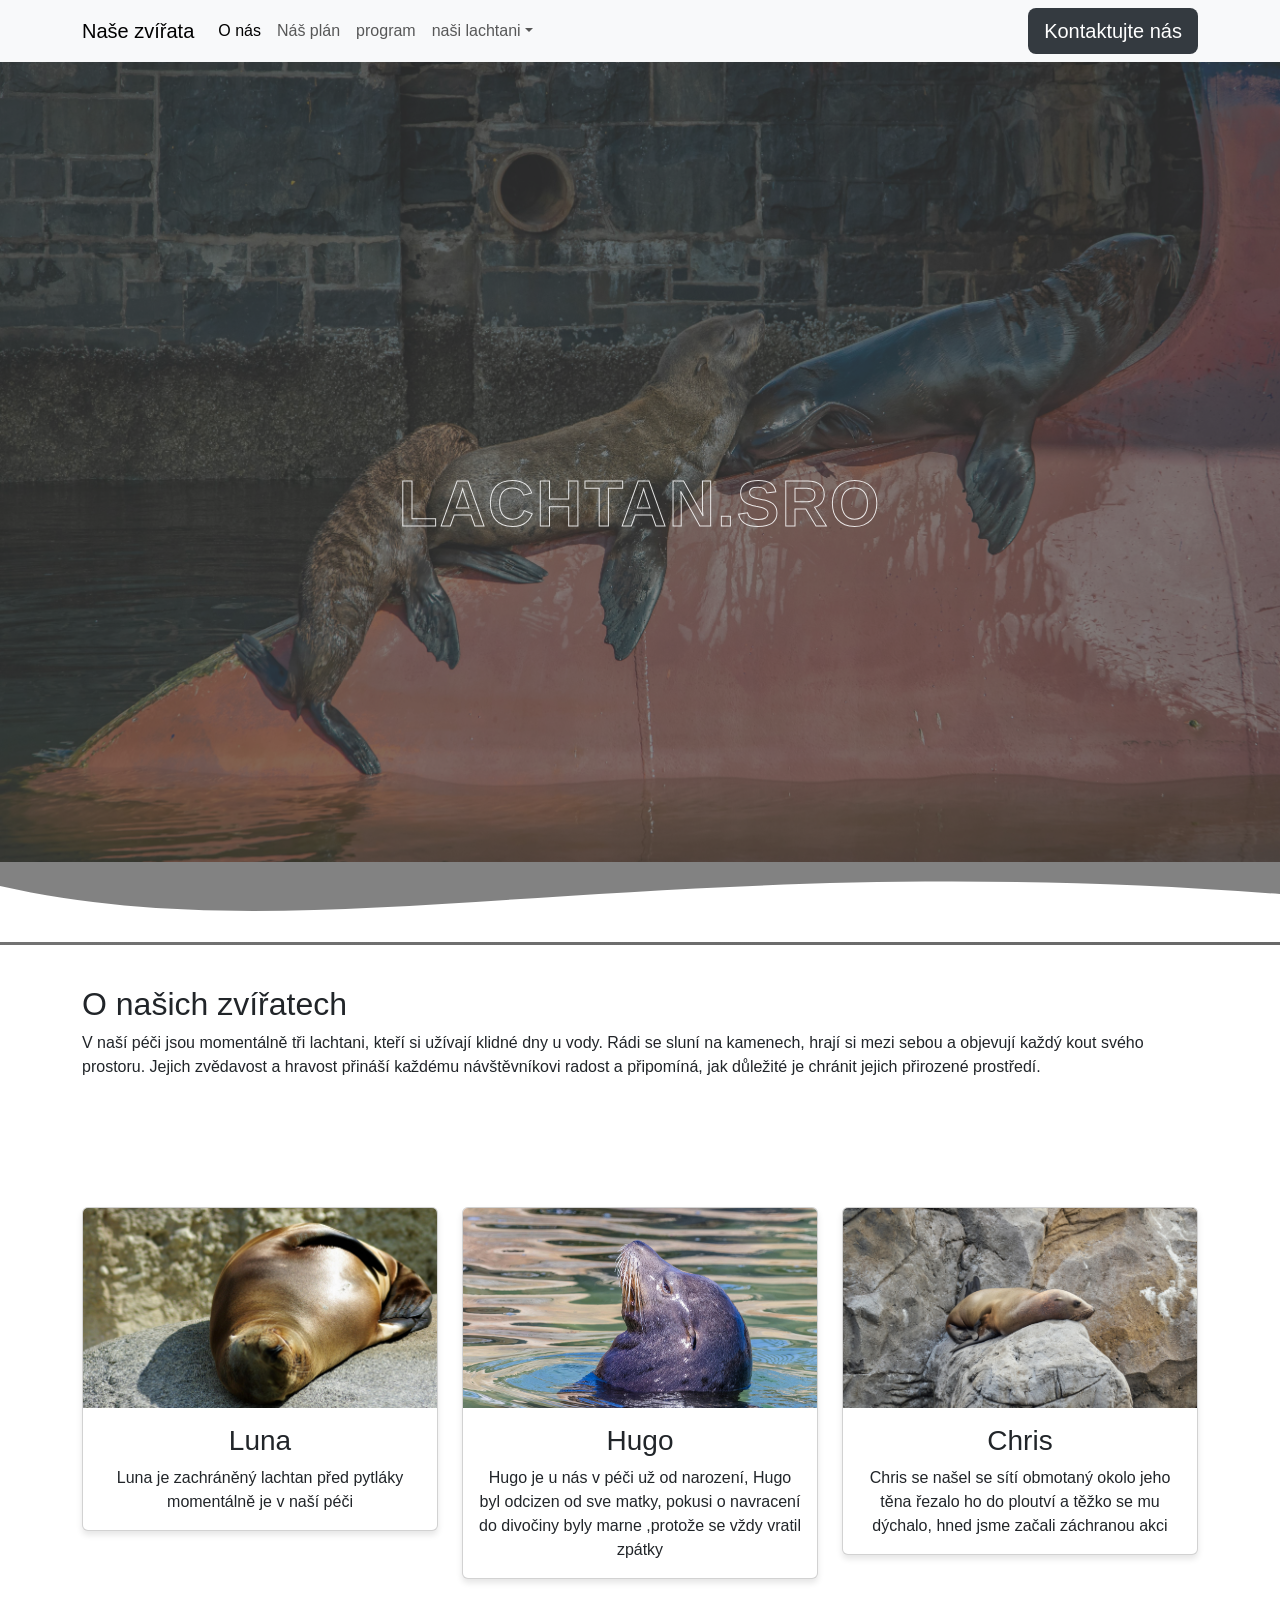
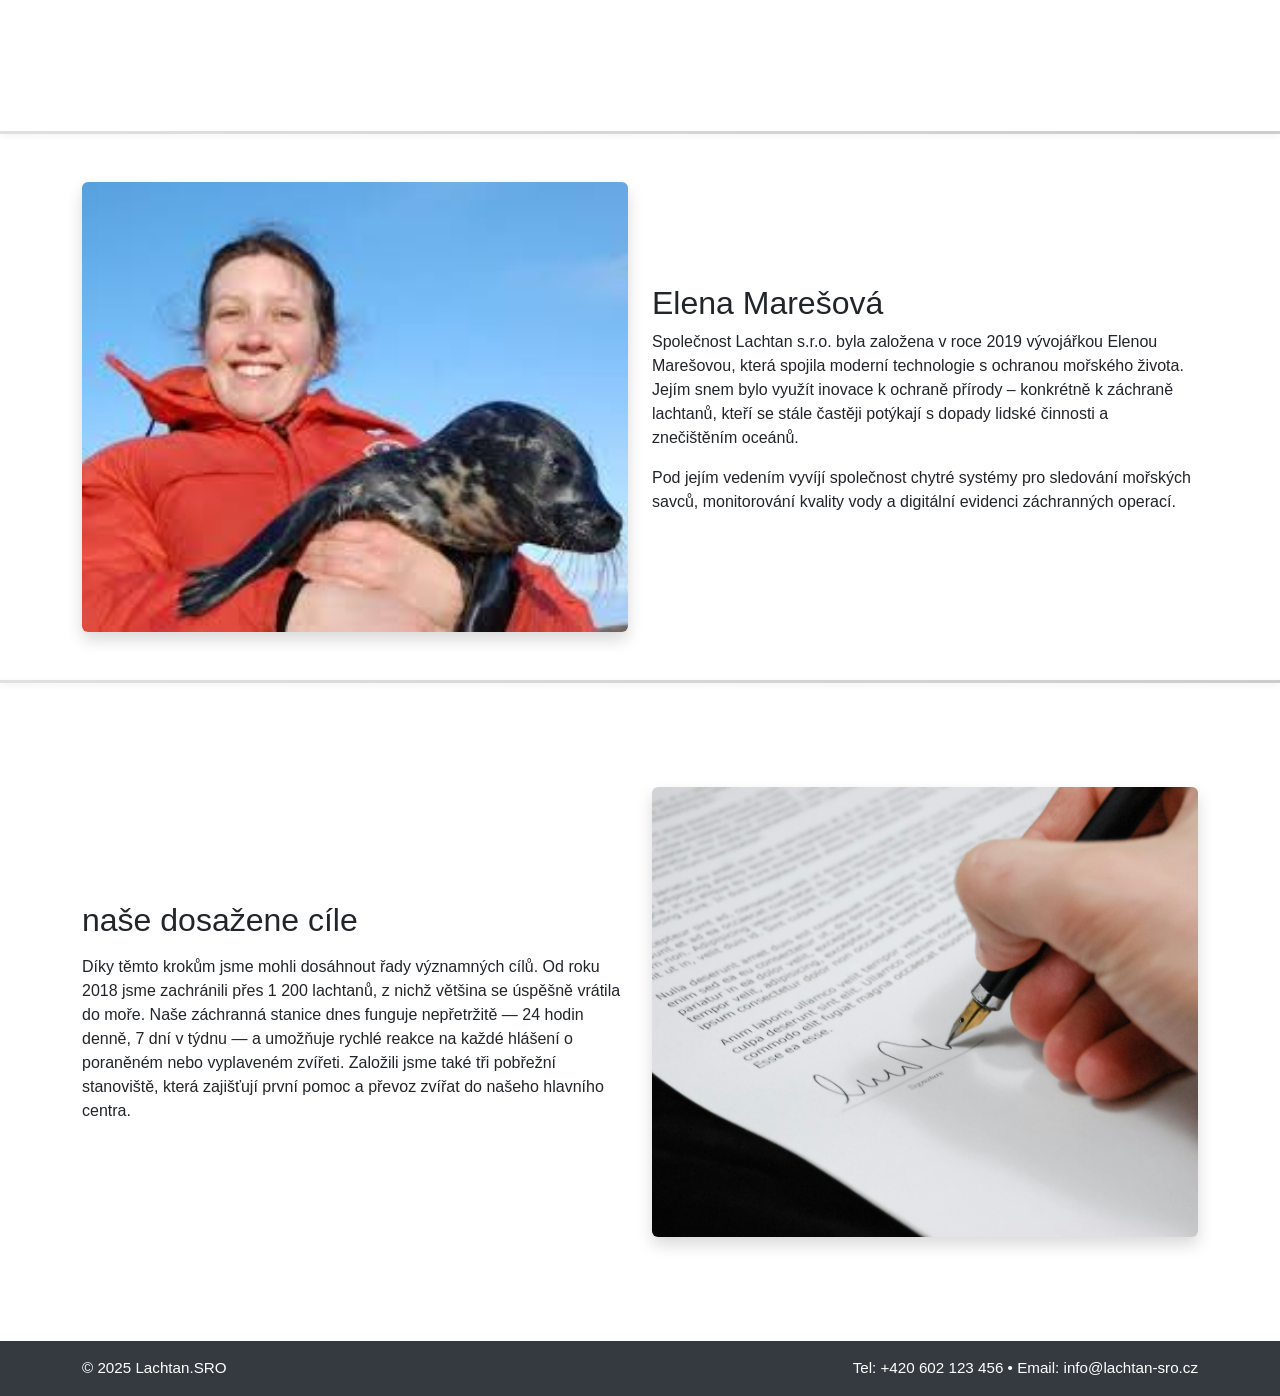
<file: index.html>
<!DOCTYPE html>
<html lang="cs">
<head>
    <meta charset="UTF-8" />
    <meta name="viewport" content="width=device-width, initial-scale=1.0"/>
    <title>Profil — Naše zvířata</title>

    <link rel="stylesheet" href="https://cdn.jsdelivr.net/npm/bootstrap@5.3.8/dist/css/bootstrap.min.css"
          integrity="sha384-sRIl4kxILFvY47J16cr9ZwB07vP4J8+LH7qKQnuqkuIAvNWLzeN8tE5YBujZqJLB" crossorigin="anonymous">

    <link rel="stylesheet" href="style.css" />
</head>
<body>
    <nav class="navbar navbar-expand-lg bg-body-tertiary sticky-top">
        <div class="container">
            <a class="navbar-brand" href="#"><h1>Naše zvířata</h1></a>
            <button class="navbar-toggler" type="button" data-bs-toggle="collapse" data-bs-target="#navbarNavDropdown"
                    aria-controls="navbarNavDropdown" aria-expanded="false" aria-label="Toggle navigation">
                <span class="navbar-toggler-icon"></span>
            </button>

            <div class="collapse navbar-collapse" id="navbarNavDropdown">
                <ul class="navbar-nav me-auto">
                    <li class="nav-item"><a class="nav-link active" aria-current="page" href="#">O nás</a></li>
                    <li class="nav-item"><a class="nav-link" href="#">Náš plán</a></li>
                    <li class="nav-item"><a class="nav-link" href="#">program</a></li>
                    <li class="nav-item dropdown">
                        <a class="nav-link dropdown-toggle" href="#" role="button" data-bs-toggle="dropdown" aria-expanded="false">naši lachtani</a>
                        <ul class="dropdown-menu">
                            <li><a class="dropdown-item" href="#">péče</a></li>
                            <li><a class="dropdown-item" href="#">historie lachtanů</a></li>
                            <li><a class="dropdown-item" href="#">o lachtanech</a></li>
                        </ul>
                    </li>
                </ul>
                <button type="button" class="btn btn-secondary btn-lg">Kontaktujte nás</button>
            </div>
        </div>
    </nav>

    <main>
        <section class="hero-under">
            <img src="pexels-magda-ehlers-pexels-3720724.jpg" alt="Naše zvířata — hero image" class="hero-img">
            <div class="overlay">
                <div class="text-cutout">Lachtan.SRO</div>
            </div>


            <div class="divider-wrap" aria-hidden="true">
                <!-- wave -->
                <svg class="wave" viewBox="0 0 1440 100" preserveAspectRatio="none" xmlns="http://www.w3.org/2000/svg">
                    <path d="M0,30 C360,120 720,-20 1440,40 L1440,100 L0,100 Z"></path>
                </svg>

                <div class="solid-line"></div>
            </div>
        </section>

        <section class="container content-below">
            <h2>O našich zvířatech</h2>
            <p>
              V naší péči jsou momentálně tři lachtani, kteří si užívají klidné dny u vody. Rádi se sluní na kamenech, hrají si mezi sebou a objevují každý kout svého prostoru. Jejich zvědavost a hravost přináší každému návštěvníkovi radost a připomíná, jak důležité je chránit jejich přirozené prostředí.

            </p>
        </section>

        <section class="container my-5">
            <div class="row">
                <div class="col-md-4 text-center mb-4">
                    <div class="card">
                        <img src="pexels-franz-niebauer-3374089-7047038.jpg" class="card-img-top" alt="První obrázek">
                        <div class="card-body">
                            <h3 class="card-title">Luna</h3>
                            <p class="card-text">Luna je zachráněný lachtan před pytláky momentálně je v naší péči</p>
                        </div>
                    </div>
                </div>
                <div class="col-md-4 text-center mb-4">
                    <div class="card">
                        <img src="pexels-robertkso-16851079.jpg" class="card-img-top" alt="Druhý obrázek">
                        <div class="card-body">
                            <h3 class="card-title">Hugo</h3>
                            <p class="card-text">Hugo je u nás v péči už od narození, Hugo byl odcizen od sve matky, pokusi o navracení do divočiny byly
                                marne ,protože se vždy vratil zpátky
                            </p>
                        </div>
                    </div>
                </div>

                <div class="col-md-4 text-center mb-4">
                    <div class="card">
                        <img src="pexels-wijs-wise-136435282-12290950.jpg" class="card-img-top" alt="Třetí obrázek">
                        <div class="card-body">
                            <h3 class="card-title">Chris</h3>
                            <p class="card-text">Chris se našel se sítí obmotaný okolo jeho těna řezalo ho do ploutví a těžko se mu dýchalo, hned jsme začali záchranou akci</p>
                        </div>
                    </div>
                </div>
            </div>
        </section>
        <div class="divider-wrap" aria-hidden="true">
            <svg class="wave" viewBox="0 0 1440 100" preserveAspectRatio="none" xmlns="http://www.w3.org/2000/svg">
                <path d="M0,30 C360,120 720,-20 1440,40 L1440,100 L0,100 Z"></path>
            </svg>
            <div class="solid-line"></div>
        </div>

        <section class="container my-5">
            <div class="row align-items-center">
                <div class="col-md-6 mb-4 mb-md-0">
                    <img src="žena.jpg" alt="Popis obrázku" class="img-fluid rounded shadow">
                </div>
                <div class="col-md-6">
                    <h2>Elena Marešová</h2>
                    <p>Společnost Lachtan s.r.o. byla založena v roce 2019 vývojářkou Elenou Marešovou, která spojila moderní technologie s ochranou mořského života. Jejím snem bylo využít inovace k ochraně přírody – konkrétně k záchraně lachtanů, 
                        kteří se stále častěji potýkají s dopady lidské činnosti a znečištěním oceánů.</p>
                    <p>Pod jejím vedením vyvíjí společnost chytré systémy pro sledování mořských savců, 
                        monitorování kvality vody a digitální evidenci záchranných operací.</p>
                </div>
            </div>
        </section>

        <div class="simple-divider" aria-hidden="true">
            <div class="solid-line"></div>
        </div>
        <section class="container my-5 big-feature">
            <div class="row align-items-center">
                <div class="col-md-6 order-md-1">
                    <h2>naše dosažene cíle</h2>
                    
                   Díky těmto krokům jsme mohli dosáhnout řady významných cílů. Od roku 2018 jsme zachránili 
                   přes 1 200 lachtanů, z nichž většina se úspěšně vrátila do moře. Naše záchranná stanice dnes 
                   funguje nepřetržitě — 24 hodin denně, 7 dní v týdnu — a umožňuje rychlé reakce na každé hlášení o 
                   poraněném nebo vyplaveném zvířeti. Založili jsme také tři pobřežní stanoviště, která zajišťují první
                    pomoc a převoz zvířat do našeho hlavního centra.
                </div>
                <div class="col-md-6 order-md-2">
                    <img src="pexels-pixabay-48148.jpg" alt="Popis velké fotky" class="img-fluid feature-img rounded shadow">
                </div>
            </div>
        </section>
    </main>

    <footer class="site-footer">
        <div class="container">
            <p>© 2025 Lachtan.SRO</p>
            <p>Tel: <a href="tel:+420602123456">+420 602 123 456</a> • Email: <a href="mailto:info@lachtan-sro.cz">info@lachtan-sro.cz</a></p>
        </div>
    </footer>

    <script src="https://cdn.jsdelivr.net/npm/bootstrap@5.3.8/dist/js/bootstrap.bundle.min.js"
            integrity="sha384-FKyoEForCGlyvwx9Hj09JcYn3nv7wiPVlz7YYwJrWVcXK/BmnVDxM+D2scQbITxI"
            crossorigin="anonymous"></script>
</body>
</html>
</file>
<file: style.css>
body {
    min-height: 100vh;
    display: flex;
    flex-direction: column;
    margin: 0;
    font-family: 'Segoe UI', Tahoma, Geneva, Verdana, sans-serif;
    background: #fff;
   
}

main {
    flex: 1; 
}


.navbar-brand h1 { font-size: 1.25rem; margin: 0; }
.navbar-nav .nav-link { font-weight: 500; transition: color .3s; }
.navbar-nav .nav-link:hover { color: #0d6efd; }
.btn-secondary { background-color: #343a40; border: none; transition: background-color .25s; }
.btn-secondary:hover { background-color: #495057; }


.hero-under {
    position: relative;
    width: 100%;
    overflow: hidden;
}


.hero-img {
    width: 100%;
    display: block;
    height: 800px;
    object-fit: cover; 
}


.overlay {
    position: absolute;
    inset: 0; 
    background-color: rgba(64,64,64,0.65);
    display:flex;
    align-items:center;
    justify-content:center;
}


.text-cutout {
    font-size: 4rem;
    font-weight: 800;
    letter-spacing: 2px;
    color: transparent;
    -webkit-text-stroke: 1px rgba(255,255,255,0.85);
    text-transform: uppercase;
    text-align: center;
}


.divider-wrap {
    position: relative;
    width: 100%;
    line-height: 0; 
}


.wave {
    display:block;
    width:100%;
    height: 80px; 
}
.wave path {
    fill: #ffffff; 
}


.solid-line {
    height: 3px;
    background: linear-gradient(90deg, rgba(0,0,0,0.12), rgba(0,0,0,0.2));
    width: 100%;
    box-shadow: 0 2px 6px rgba(0,0,0,0.08);
}


.content-below {
    padding-top: 2.5rem;
    padding-bottom: 4rem;
    background: #ffffff; 
}


.site-footer {
    width: 100%;
    background-color: #343a40;
    color: #fff;
    padding: 1rem 0;
    margin-top: auto;
    z-index: 100;
}

.site-footer .container {
    display: flex;
    justify-content: space-between;
    align-items: center;
    gap: 1rem;
}

.site-footer p {
    margin: 0;
    font-size: 0.95rem;
}

.site-footer a {
    color: #fff;
    text-decoration: none;
}

@media (max-width: 576px) {
    .site-footer .container {
        flex-direction: column;
        text-align: center;
        gap: .5rem;
    }
}


@media (max-width: 768px) {
    .hero-img { height: 420px; }
    .text-cutout { font-size: 2rem; -webkit-text-stroke: .6px; }
    .wave { height: 60px; }
}


.card {
    transition: transform 0.3s ease;
    box-shadow: 0 4px 6px rgba(0,0,0,0.1);
}


.card:hover {
    transform: translateY(-5px);
}


.card-img-top {
    height: 200px;
    object-fit: cover;
}

.img-fluid {
    max-width: 100%;
    height: auto;
}

.shadow {
    box-shadow: 0 4px 6px rgba(0,0,0,0.1);
}

.row .img-fluid {
    max-width: 100%;
    height: 450px;  
    object-fit: cover;  
    width: 100%;
}


.big-feature {
    padding-top: 3.5rem;
    padding-bottom: 3.5rem;
}
.big-feature h2 { margin-bottom: 1rem; font-size: 2rem; }


.feature-img {
    width: 100%;
    height: 520px;       
    object-fit: cover;   
}


@media (max-width: 767px) {
    .feature-img { height: 300px; }
}
</file>
